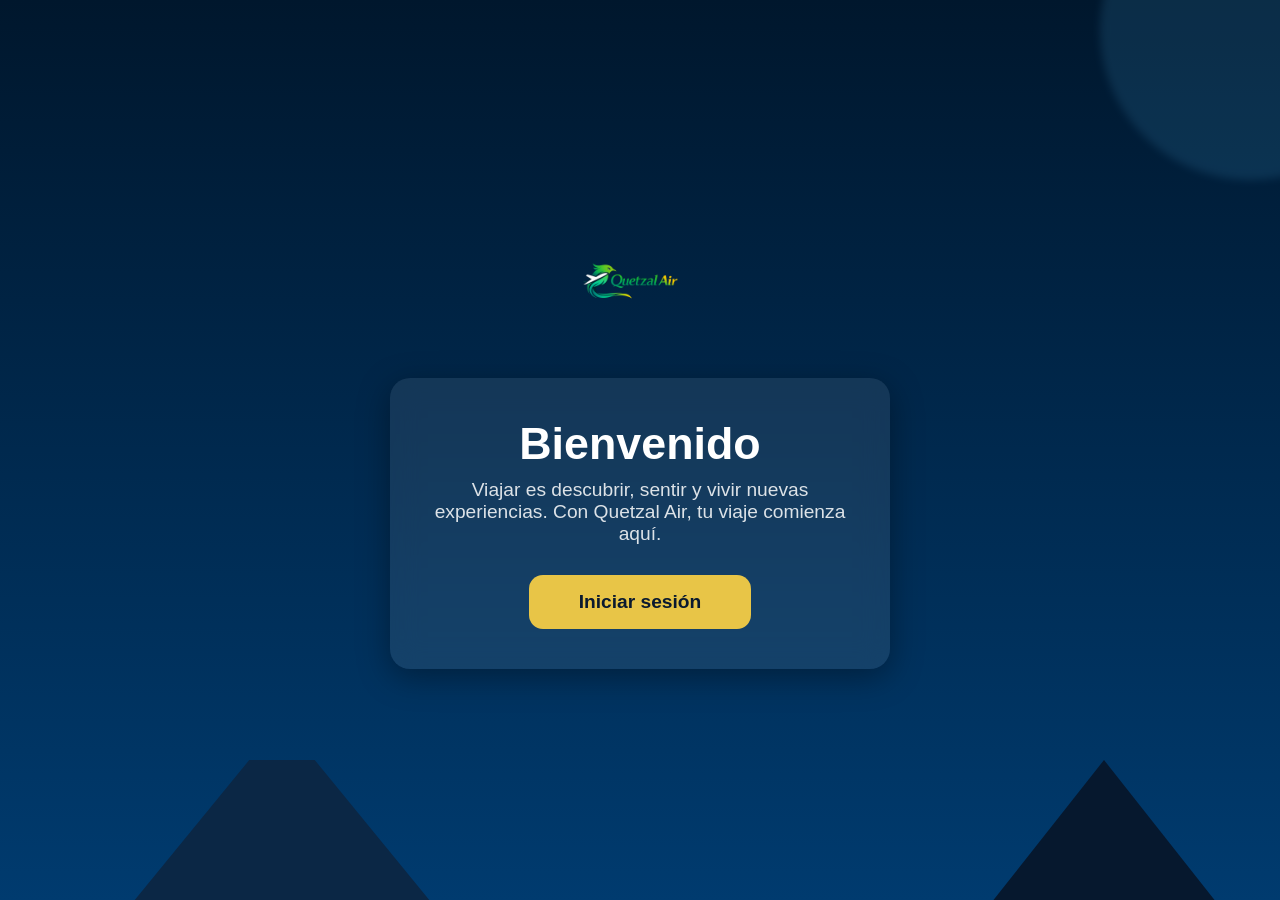
<file: index.html>
<!DOCTYPE html>
<html lang="es">
<head>
    <meta charset="UTF-8">
    <meta name="viewport" content="width=device-width, initial-scale=1.0">
    <title>Quetzal Air</title>

    <!-- CSS GLOBAL -->
    <link rel="stylesheet" href="css/style.css">

    <!-- CSS DE LA BIENVENIDA -->
    <link rel="stylesheet" href="css/welcome.css">
</head>
<body>

    <!-- CONTENEDOR PRINCIPAL -->
    <div class="welcome-container">

        <!-- CÍRCULO DECORATIVO -->
        <div class="welcome-circle"></div>

        <!-- LOGO -->
        <img src="img/logo.png" alt="Quetzal Air" class="welcome-logo">

        <!-- MONTAÑAS EN CSS -->
        <div class="welcome-mountains"></div>

        <!-- CONTENIDO CENTRAL -->
        <main class="welcome-card">
            <h1 class="welcome-title">Bienvenido</h1>
            <p class="welcome-subtitle">
                Viajar es descubrir, sentir y vivir nuevas experiencias.  
                Con Quetzal Air, tu viaje comienza aquí.
            </p>

            <a href="login.html" class="welcome-btn">Iniciar sesión</a>
        </main>

    </div>

</body>
</html>
</file>
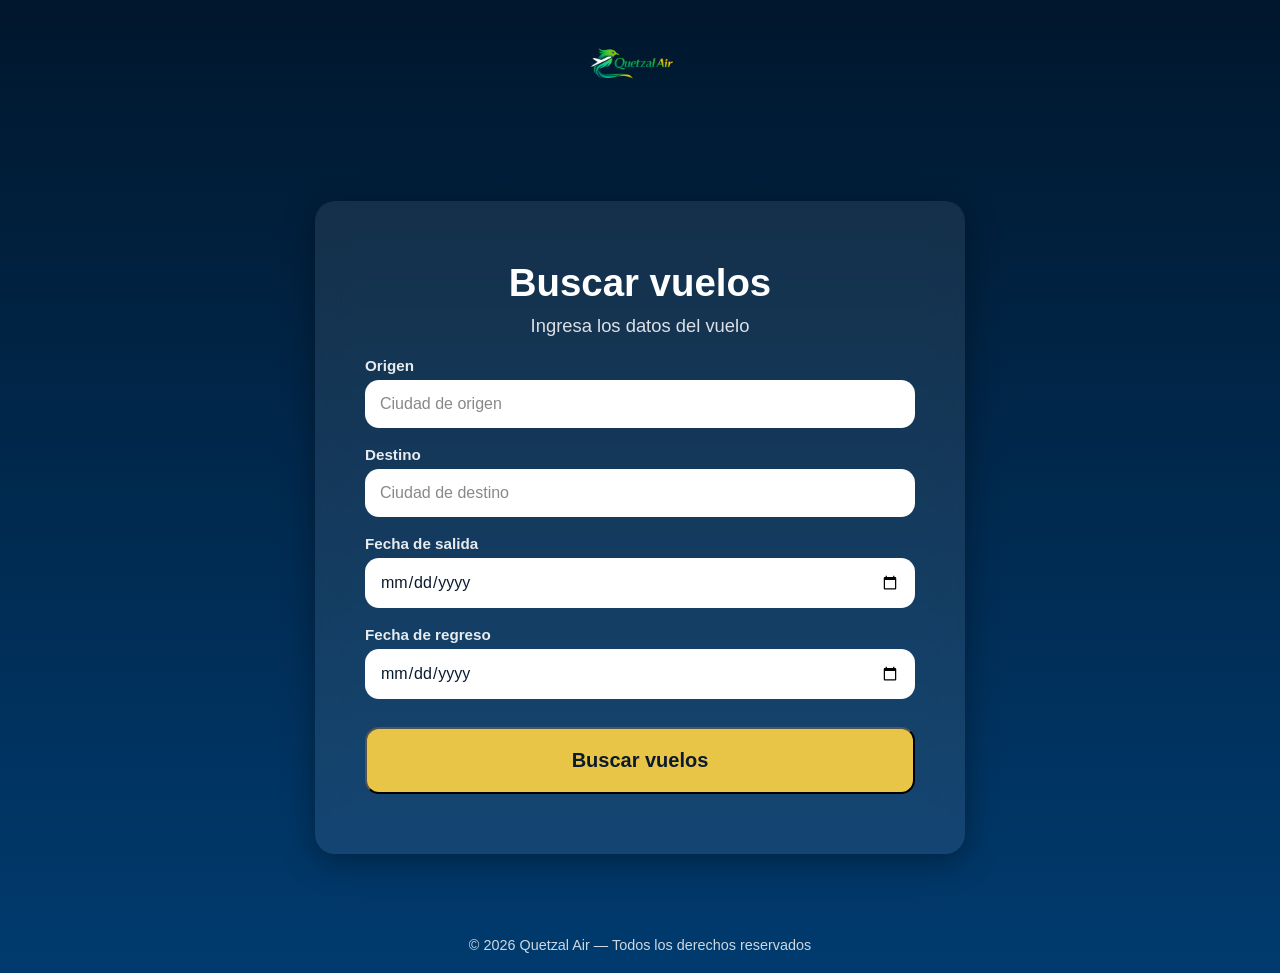
<file: buscar.html>
<!DOCTYPE html>
<html lang="es">
<head>
    <meta charset="UTF-8">
    <meta name="viewport" content="width=device-width, initial-scale=1.0">
    <title>Buscar vuelos</title>

    <!-- CSS GLOBAL -->
    <link rel="stylesheet" href="css/style.css">

    <!-- CSS LAYOUT -->
    <link rel="stylesheet" href="css/layout.css">

    <!-- CSS FORMULARIOS -->
    <link rel="stylesheet" href="css/forms.css">

    <!-- CSS RESPONSIVE -->
    <link rel="stylesheet" href="css/responsive.css">
</head>
<body>

<header class="header">
    <img src="img/logo.png" class="header-logo" alt="Quetzal Air">
</header>

<main class="menu-wrapper">
    <div class="menu-card">

        <h1 class="menu-title">Buscar vuelos</h1>
        <p class="menu-subtitle">Ingresa los datos del vuelo</p>

        <form action="resultados.html" class="form">

            <div class="form-group">
                <label>Origen</label>
                <input type="text" placeholder="Ciudad de origen" required>
            </div>

            <div class="form-group">
                <label>Destino</label>
                <input type="text" placeholder="Ciudad de destino" required>
            </div>

            <div class="form-group">
                <label>Fecha de salida</label>
                <input type="date" required>
            </div>

            <div class="form-group">
                <label>Fecha de regreso</label>
                <input type="date">
            </div>

            <button class="btn menu-btn" type="submit">Buscar vuelos</button>

        </form>

    </div>
</main>

<footer class="footer">
    <p>© 2026 Quetzal Air — Todos los derechos reservados</p>
</footer>

</body>
</html>
</file>
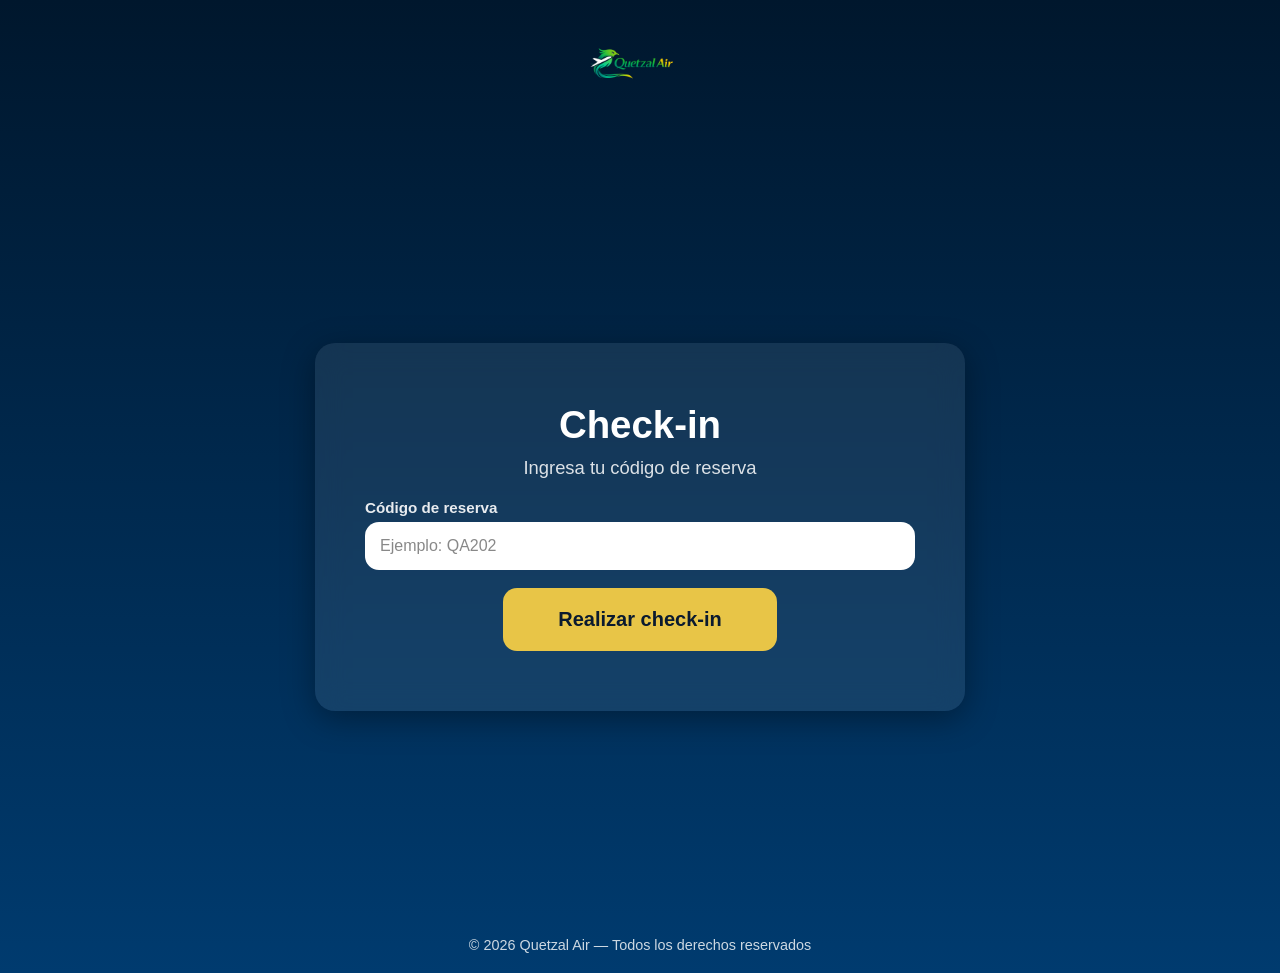
<file: checkin.html>
<!DOCTYPE html>
<html lang="es">
<head>
    <meta charset="UTF-8">
    <meta name="viewport" content="width=device-width, initial-scale=1.0">
    <title>Check-in</title>

    <!-- CSS GLOBAL -->
    <link rel="stylesheet" href="css/style.css">

    <!-- CSS LAYOUT -->
    <link rel="stylesheet" href="css/layout.css">

    <!-- CSS FORMULARIOS -->
    <link rel="stylesheet" href="css/forms.css">

    <!-- CSS RESPONSIVE -->
    <link rel="stylesheet" href="css/responsive.css">
</head>
<body>

<header class="header">
    <img src="img/logo.png" class="header-logo" alt="Quetzal Air">
</header>

<main class="menu-wrapper">
    <div class="menu-card">

        <h1 class="menu-title">Check-in</h1>
        <p class="menu-subtitle">Ingresa tu código de reserva</p>

        <form class="form">

            <div class="form-group">
                <label for="codigo">Código de reserva</label>
                <input id="codigo" type="text" placeholder="Ejemplo: QA202" required>
            </div>

        </form>

        <!-- BOTÓN QUE ACTIVA EL MODAL -->
        <label for="modalPago" class="btn menu-btn">Realizar check-in</label>

    </div>
</main>

<!-- CHECKBOX CONTROL DEL MODAL -->
<input type="checkbox" id="modalPago" hidden>

<!-- MODAL UNIVERSAL -->
<div class="modal-pago">
    <div class="modal-content">

        <!-- Vista 1: Procesando -->
        <div class="vista-procesando">
            <div class="loader-circle"></div>
            <p>Procesando...</p>
        </div>

        <!-- Vista 2: Completado -->
        <div class="vista-completado">
            <h2>Check-in completado</h2>
            <a href="menu.html" class="btn menu-btn">Regresar al menú</a>
        </div>

    </div>
</div>

<footer class="footer">
    <p>© 2026 Quetzal Air — Todos los derechos reservados</p>
</footer>

</body>
</html>
</file>
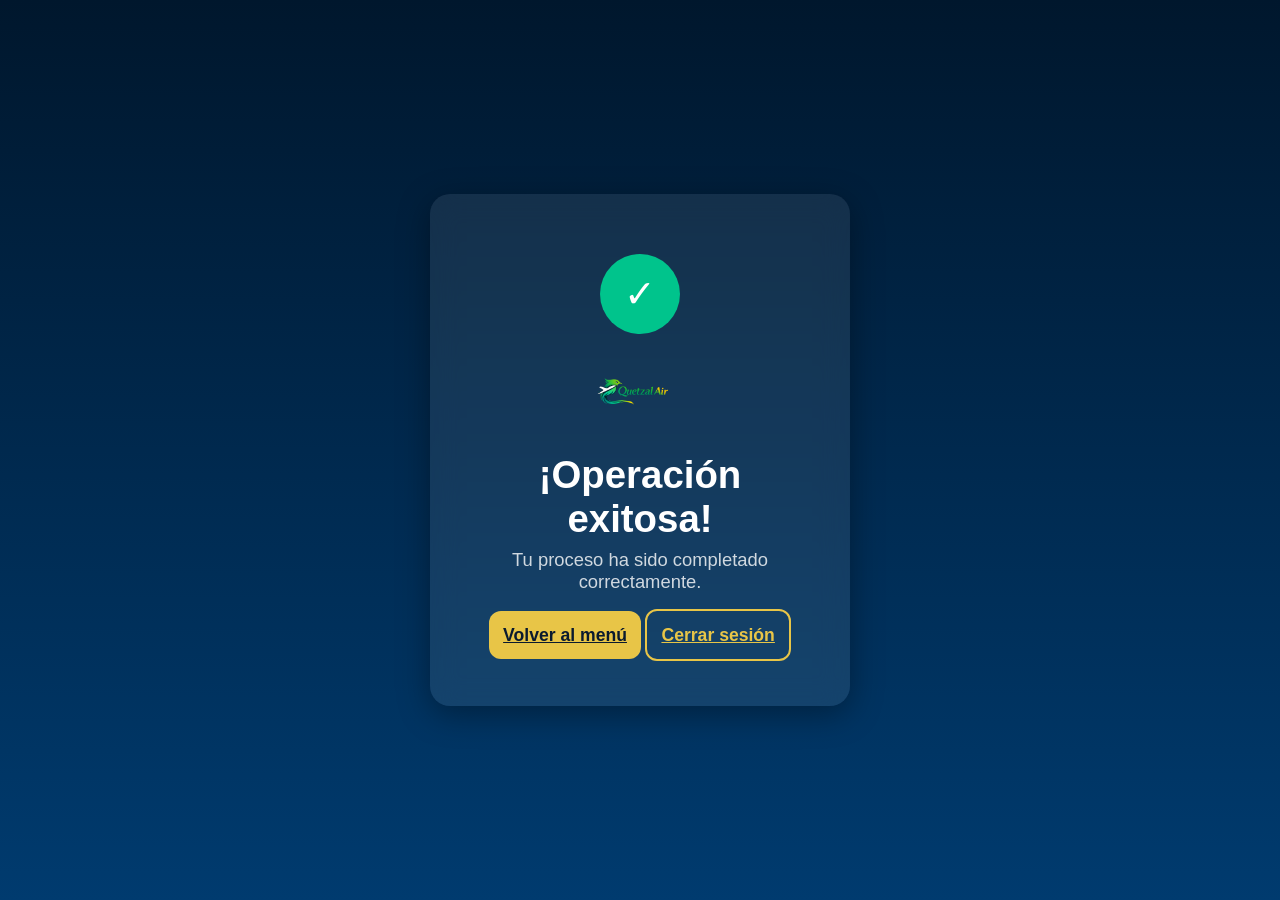
<file: confirmacion.html>
<!DOCTYPE html>
<html lang="es">
<head>
    <meta charset="UTF-8">
    <meta name="viewport" content="width=device-width, initial-scale=1.0">
    <title>Quetzal Air - Confirmación</title>

    <!-- CSS GLOBAL -->
    <link rel="stylesheet" href="css/style.css">

    <!-- CSS LAYOUT -->
    <link rel="stylesheet" href="css/layout.css">

    <!-- CSS LOGIN PREMIUM -->
    <link rel="stylesheet" href="css/login-new.css">

    <!-- CSS RESPONSIVE -->
    <link rel="stylesheet" href="css/responsive.css">
</head>
<body>

    <div class="login-card" style="max-width: 420px;">

        <!-- Icono de éxito -->
        <div class="login-icon" style="background: var(--verde-quetzal); font-size: 38px;">
            ✓
        </div>

        <!-- Logo -->
        <img src="img/logo.png" alt="Quetzal Air" class="login-logo">

        <!-- Mensaje -->
        <h1 class="login-title">¡Operación exitosa!</h1>
        <p class="login-subtitle">Tu proceso ha sido completado correctamente.</p>

        <!-- Botones -->
        <div class="form" style="margin-top: 2rem;">
            <a href="menu.html" class="login-btn" style="text-align:center;">Volver al menú</a>
            <a href="index.html" class="login-btn" style="background: transparent; border: 2px solid var(--dorado); color: var(--dorado); margin-top: 10px; text-align:center;">
                Cerrar sesión
            </a>
        </div>

    </div>

</body>
</html>
</file>
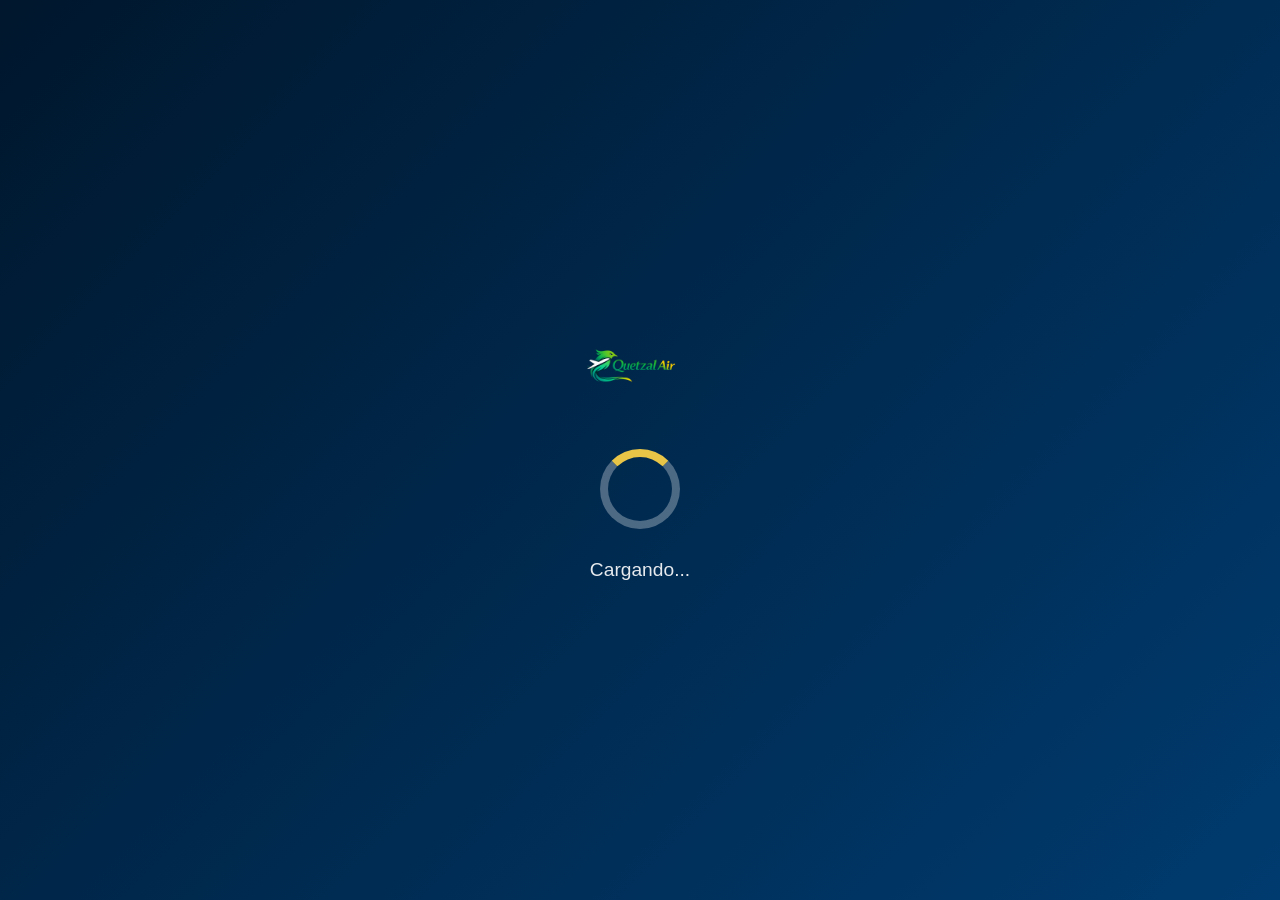
<file: loader.html>
<!DOCTYPE html>
<html lang="es">
<head>
    <meta charset="UTF-8">
    <meta name="viewport" content="width=device-width, initial-scale=1.0">
    <title>Cargando...</title>

    <!-- CSS GLOBAL -->
    <link rel="stylesheet" href="css/style.css">

    <!-- CSS LOADER -->
    <link rel="stylesheet" href="css/loader.css">

    <!-- CSS RESPONSIVE -->
    <link rel="stylesheet" href="css/responsive.css">

    <!-- Redirección automática -->
    <meta http-equiv="refresh" content="2; url=menu.html">
</head>
<body>

    <div class="loader-screen">

        <img src="img/logo.png" class="loader-logo" alt="Quetzal Air">

        <div class="loader-circle"></div>

        <p class="loader-text">Cargando...</p>

    </div>

</body>
</html>
</file>
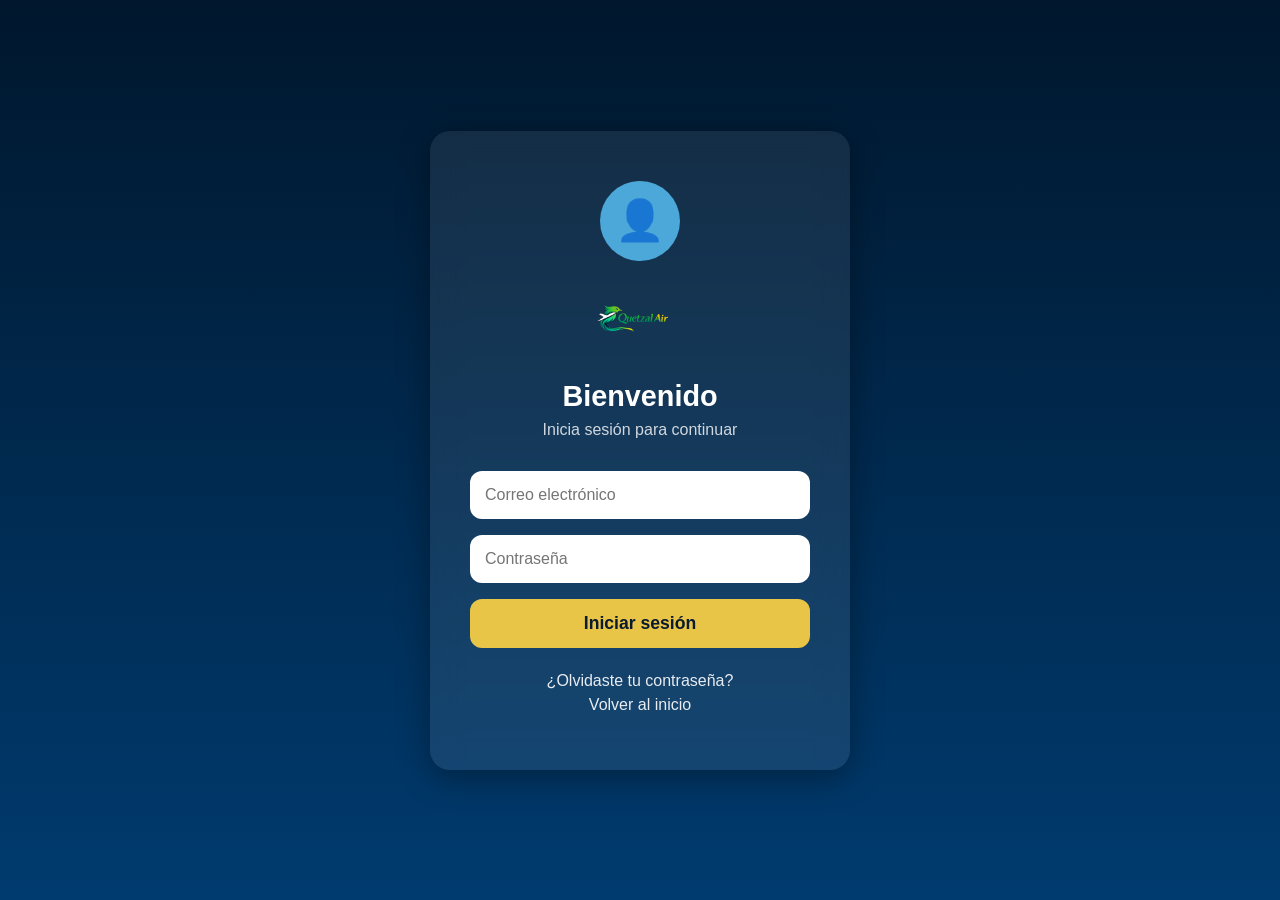
<file: login.html>
<!DOCTYPE html>
<html lang="es">
<head>
    <meta charset="UTF-8">
    <meta name="viewport" content="width=device-width, initial-scale=1.0">
    <title>Quetzal Air - Login</title>

    <!-- CSS GLOBAL -->
    <link rel="stylesheet" href="css/style.css">

    <!-- CSS LOGIN NUEVO -->
    <link rel="stylesheet" href="css/login-new.css">
</head>
<body>

    <div class="login-card">

        <!-- Icono superior -->
        <div class="login-icon">👤</div>

        <!-- Logo -->
        <img src="img/logo.png" alt="Quetzal Air" class="login-logo">

        <!-- Títulos -->
        <h1 class="login-title">Bienvenido</h1>
        <p class="login-subtitle">Inicia sesión para continuar</p>

        <!-- Formulario -->
        <form action="loader.html" method="GET">

            <div class="input-group">
                <input type="email" placeholder="Correo electrónico" required>
            </div>

            <div class="input-group">
                <input type="password" placeholder="Contraseña" required>
            </div>

            <button class="login-btn" type="submit">Iniciar sesión</button>

        </form>

        <!-- Enlaces -->
        <div class="login-links">
            <a href="recuperar.html">¿Olvidaste tu contraseña?</a>
            <a href="index.html">Volver al inicio</a>
        </div>

    </div>

</body>
</html>
</file>
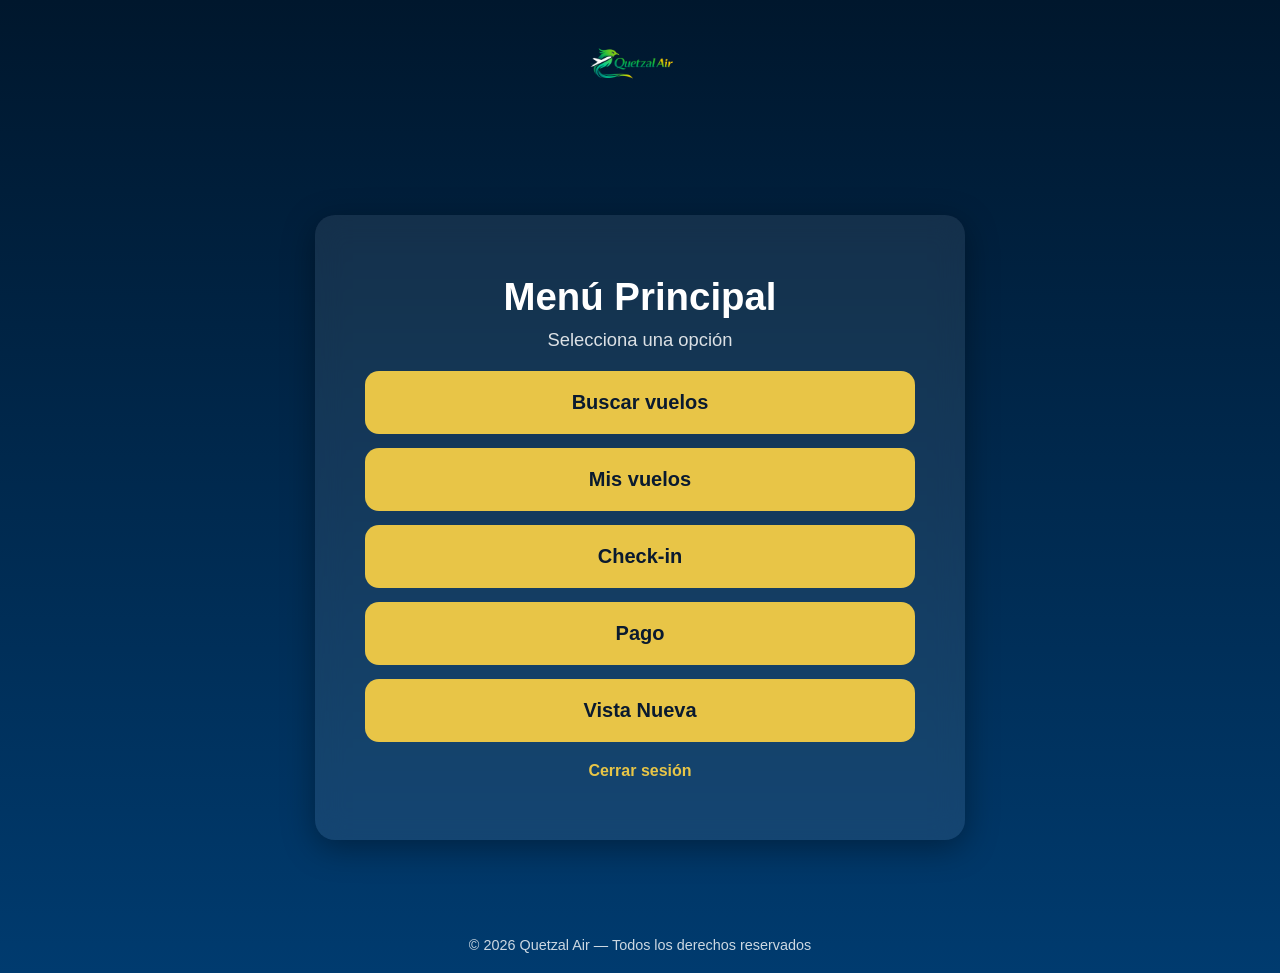
<file: menu.html>
<!DOCTYPE html>
<html lang="es">
<head>
    <meta charset="UTF-8">
    <meta name="viewport" content="width=device-width, initial-scale=1.0">
    <title>Quetzal Air - Menú</title>

    <!-- CSS GLOBAL -->
    <link rel="stylesheet" href="css/style.css">

    <!-- CSS LAYOUT -->
    <link rel="stylesheet" href="css/layout.css">

    <!-- CSS RESPONSIVE -->
    <link rel="stylesheet" href="css/responsive.css">
</head>
<body>

    <!-- HEADER -->
    <header class="header">
        <img src="img/logo.png" alt="Quetzal Air" class="header-logo">
    </header>

    <!-- CONTENIDO CENTRADO -->
    <main class="menu-wrapper">

        <div class="menu-card">

            <h1 class="menu-title">Menú Principal</h1>
            <p class="menu-subtitle">Selecciona una opción</p>

            <div class="menu-buttons">

                <a href="buscar.html" class="btn menu-btn">Buscar vuelos</a>
                <a href="mis-vuelos.html" class="btn menu-btn">Mis vuelos</a>
                <a href="checkin.html" class="btn menu-btn">Check-in</a>
                <a href="pago.html" class="btn menu-btn">Pago</a>
                <a href="quetzal-air-vista-nueva.html" class="btn menu-btn">Vista Nueva</a>
            </div>

            <div class="menu-links">
                <a href="index.html">Cerrar sesión</a>
            </div>

        </div>

    </main>

    <!-- FOOTER -->
    <footer class="footer">
        <p>© 2026 Quetzal Air — Todos los derechos reservados</p>
    </footer>

</body>
</html>
</file>
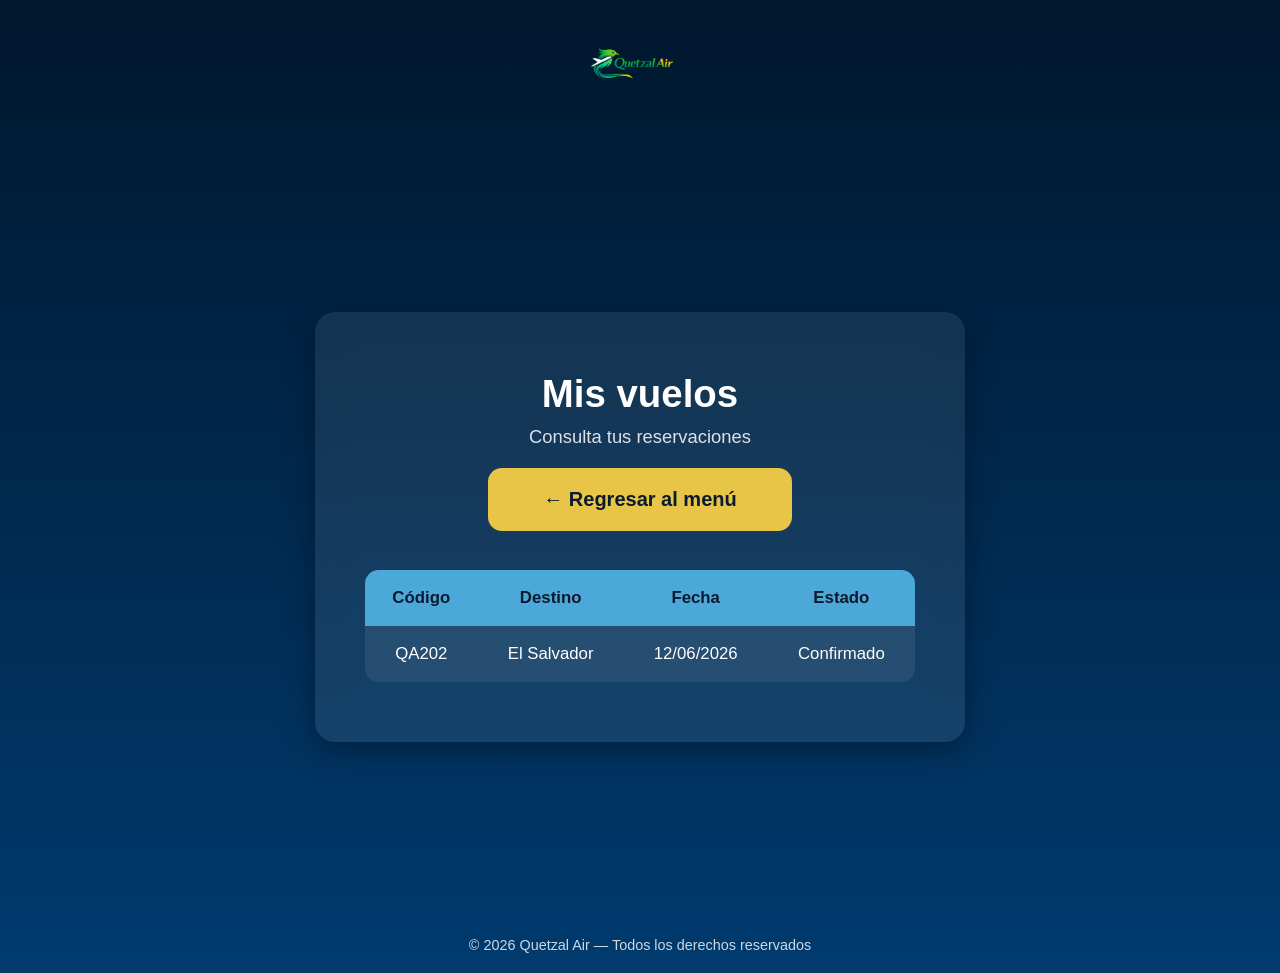
<file: mis-vuelos.html>
<!DOCTYPE html>
<html lang="es">
<head>
    <meta charset="UTF-8">
    <meta name="viewport" content="width=device-width, initial-scale=1.0">
    <title>Mis vuelos</title>

    <!-- CSS GLOBAL -->
    <link rel="stylesheet" href="css/style.css">

    <!-- CSS LAYOUT -->
    <link rel="stylesheet" href="css/layout.css">

    <!-- CSS RESPONSIVE -->
    <link rel="stylesheet" href="css/responsive.css">
</head>
<body>

<header class="header">
    <img src="img/logo.png" class="header-logo" alt="Quetzal Air">
</header>

<main class="menu-wrapper">
    <div class="menu-card">

        <h1 class="menu-title">Mis vuelos</h1>
        <p class="menu-subtitle">Consulta tus reservaciones</p>

        <!-- BOTÓN REGRESAR -->
        <a href="menu.html" class="btn menu-btn" style="margin-bottom: 1.2rem;">
            ← Regresar al menú
        </a>

        <div class="table-container">
            <table>
                <thead>
                    <tr>
                        <th>Código</th>
                        <th>Destino</th>
                        <th>Fecha</th>
                        <th>Estado</th>
                    </tr>
                </thead>

                <tbody>
                    <tr>
                        <td>QA202</td>
                        <td>El Salvador</td>
                        <td>12/06/2026</td>
                        <td>Confirmado</td>
                    </tr>
                </tbody>
            </table>
        </div>

    </div>
</main>

<footer class="footer">
    <p>© 2026 Quetzal Air — Todos los derechos reservados</p>
</footer>

</body>
</html>
</file>
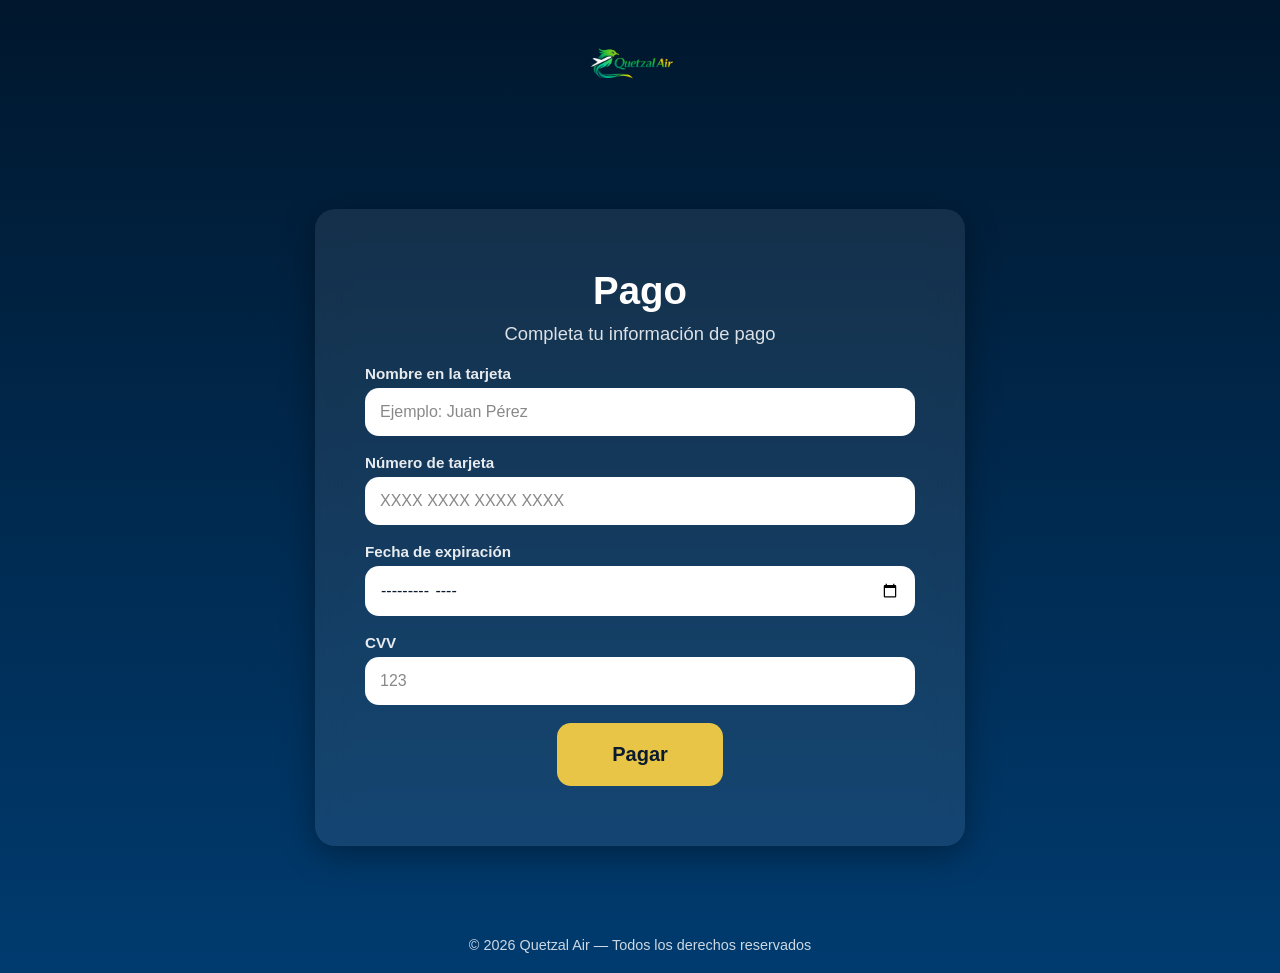
<file: pago.html>
<!DOCTYPE html>
<html lang="es">
<head>
    <meta charset="UTF-8">
    <meta name="viewport" content="width=device-width, initial-scale=1.0">
    <title>Pago</title>

    <!-- CSS GLOBAL -->
    <link rel="stylesheet" href="css/style.css">

    <!-- CSS LAYOUT -->
    <link rel="stylesheet" href="css/layout.css">

    <!-- CSS FORMULARIOS -->
    <link rel="stylesheet" href="css/forms.css">

    <!-- CSS RESPONSIVE -->
    <link rel="stylesheet" href="css/responsive.css">
</head>
<body>

    <!-- HEADER -->
    <header class="header">
        <img src="img/logo.png" class="header-logo" alt="Quetzal Air">
    </header>

    <!-- CONTENIDO -->
    <main class="menu-wrapper">
        <div class="menu-card">

            <h1 class="menu-title">Pago</h1>
            <p class="menu-subtitle">Completa tu información de pago</p>

            <form class="form">

                <div class="form-group">
                    <label for="nombre">Nombre en la tarjeta</label>
                    <input id="nombre" type="text" placeholder="Ejemplo: Juan Pérez" required>
                </div>

                <div class="form-group">
                    <label for="tarjeta">Número de tarjeta</label>
                    <input id="tarjeta" type="text" placeholder="XXXX XXXX XXXX XXXX" maxlength="16" required>
                </div>

                <div class="form-group">
                    <label for="fecha">Fecha de expiración</label>
                    <input id="fecha" type="month" required>
                </div>

                <div class="form-group">
                    <label for="cvv">CVV</label>
                    <input id="cvv" type="text" placeholder="123" maxlength="3" required>
                </div>

            </form>

            <!-- BOTÓN QUE ACTIVA EL MODAL -->
            <label for="modalPago" class="btn menu-btn">Pagar</label>

        </div>
    </main>

    <!-- CHECKBOX CONTROL DEL MODAL -->
    <input type="checkbox" id="modalPago" hidden>

    <!-- MODAL UNIVERSAL -->
    <div class="modal-pago">
        <div class="modal-content">

            <!-- Vista 1: Procesando -->
            <div class="vista-procesando">
                <div class="loader-circle"></div>
                <p>Procesando...</p>
            </div>

            <!-- Vista 2: Completado -->
            <div class="vista-completado">
                <h2>Pago completado</h2>
                <a href="menu.html" class="btn menu-btn">Regresar al menú</a>
            </div>

        </div>
    </div>

    <!-- FOOTER -->
    <footer class="footer">
        <p>© 2026 Quetzal Air — Todos los derechos reservados</p>
    </footer>

</body>
</html>
</file>
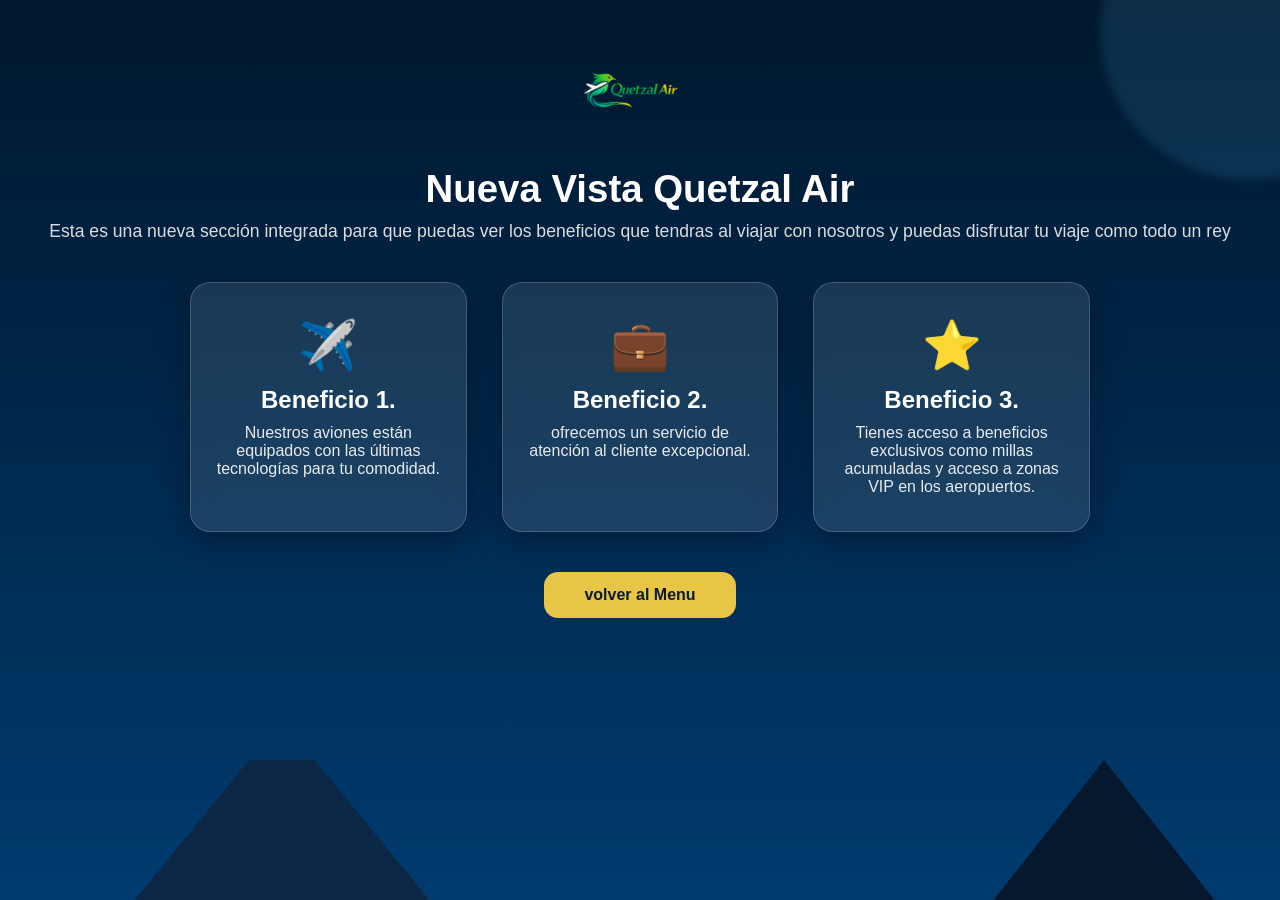
<file: quetzal-air-vista-nueva.html>
<!DOCTYPE html>
<html lang="es">
<head>
    <meta charset="UTF-8">
    <meta name="viewport" content="width=device-width, initial-scale=1.0">
    <title>Quetzal Air - Vista Nueva</title>

    <!-- ESTILOS GENERALES -->
    <link rel="stylesheet" href="css/style.css">
    <link rel="stylesheet" href="css/layout.css">
    <link rel="stylesheet" href="css/forms.css">

    <!-- ESTILO DE ESTA VISTA -->
    <link rel="stylesheet" href="css/quetzal-air-vista-nueva.css">
</head>

<body>

    <div class="vista-nueva-wrapper">

        <!-- Fondo decorativo -->
        <div class="vista-nueva-circle"></div>
        <div class="vista-nueva-mountains"></div>

        <!-- LOGO -->
        <img src="img/logo.png" alt="Quetzal Air" class="vista-nueva-logo">

        <!-- TÍTULO -->
        <h1 class="vista-nueva-title">Nueva Vista Quetzal Air</h1>
        <p class="vista-nueva-subtitle">
            Esta es una nueva sección integrada para que puedas ver los beneficios que tendras al viajar con nosotros y puedas disfrutar tu viaje como todo un rey 
        </p>

        <!-- BENEFICIOS (sin card grande) -->
        <div class="vista-nueva-benefits">

            <div class="vista-nueva-card-benefit">
                <div class="vista-nueva-icon">✈️</div>
                <h2>Beneficio 1.</h2>
                <p>Nuestros aviones están equipados con las últimas tecnologías para tu comodidad.</p>
            </div>

            <div class="vista-nueva-card-benefit">
                <div class="vista-nueva-icon">💼 </div>
                <h2>Beneficio 2.</h2>
                <p>ofrecemos un servicio de atención al cliente excepcional.</p>
            </div>

            <div class="vista-nueva-card-benefit">
                <div class="vista-nueva-icon">⭐ </div>
                <h2>Beneficio 3.</h2>
                <p>Tienes acceso a beneficios exclusivos como millas acumuladas y acceso a zonas VIP en los aeropuertos.</p>
            </div>

        </div>

        <!-- BOTÓN -->
        <a href="menu.html" class="vista-nueva-btn">volver al Menu</a>

    </div>

</body>
</html>
</file>
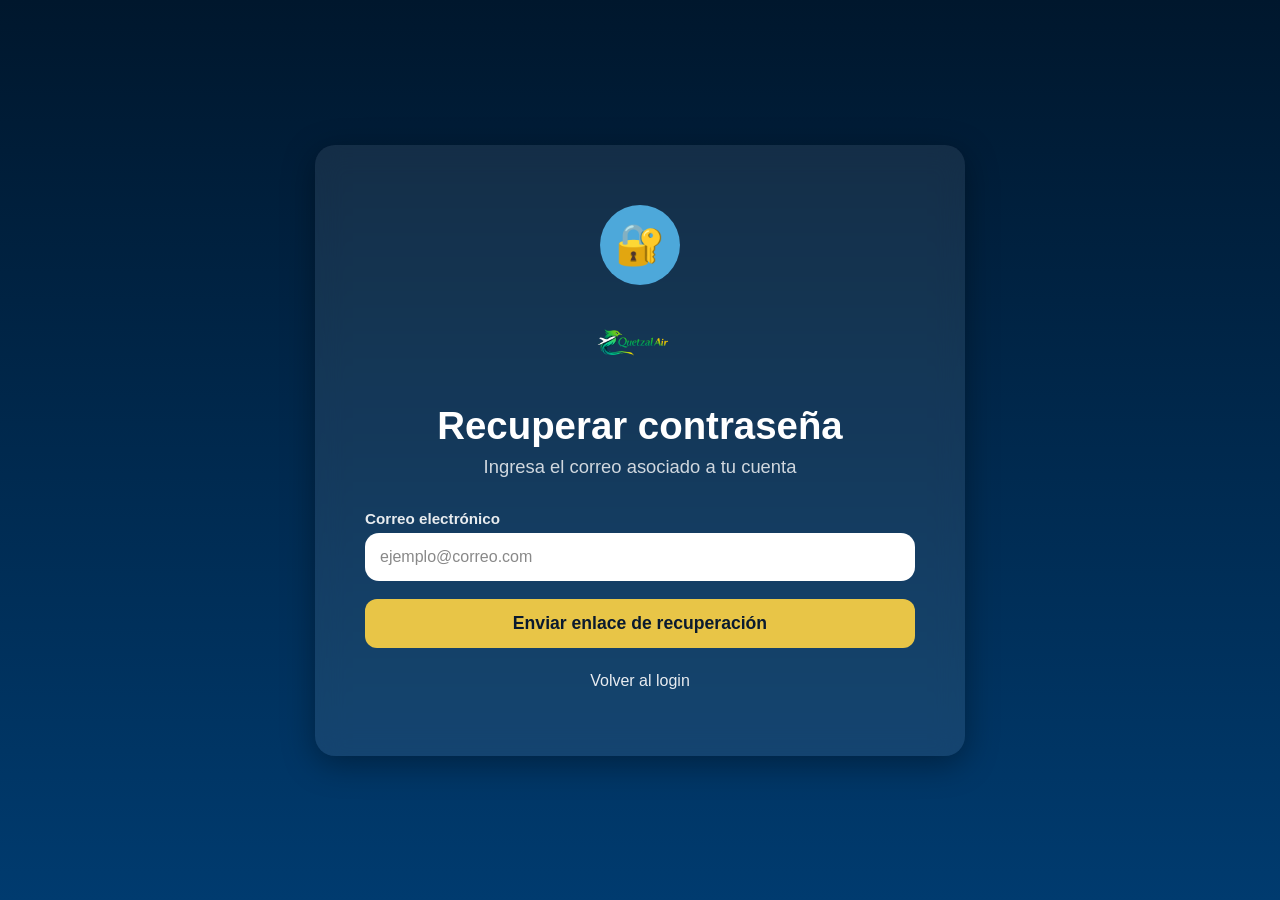
<file: recuperar.html>
<!DOCTYPE html>
<html lang="es">
<head>
    <meta charset="UTF-8">
    <meta name="viewport" content="width=device-width, initial-scale=1.0">
    <title>Quetzal Air - Recuperar contraseña</title>

    <!-- CSS GLOBAL -->
    <link rel="stylesheet" href="css/style.css">

    <!-- CSS FORMULARIOS -->
    <link rel="stylesheet" href="css/forms.css">

    <!-- CSS LOGIN PREMIUM -->
    <link rel="stylesheet" href="css/login-new.css">

    <!-- CSS RESPONSIVE -->
    <link rel="stylesheet" href="css/responsive.css">
</head>
<body>

    <div class="login-card">

        <!-- Icono superior -->
        <div class="login-icon">🔐</div>

        <!-- Logo -->
        <img src="img/logo.png" alt="Quetzal Air" class="login-logo">

        <!-- Títulos -->
        <h1 class="login-title">Recuperar contraseña</h1>
        <p class="login-subtitle">Ingresa el correo asociado a tu cuenta</p>

        <!-- Formulario -->
        <form class="form" action="loader.html" method="GET">

            <div class="form-group">
                <label for="email">Correo electrónico</label>
                <input id="email" type="email" placeholder="ejemplo@correo.com" required>
            </div>

            <button class="login-btn" type="submit">Enviar enlace de recuperación</button>

        </form>

        <!-- Enlaces -->
        <div class="login-links">
            <a href="login.html">Volver al login</a>
        </div>

    </div>

</body>
</html>
</file>
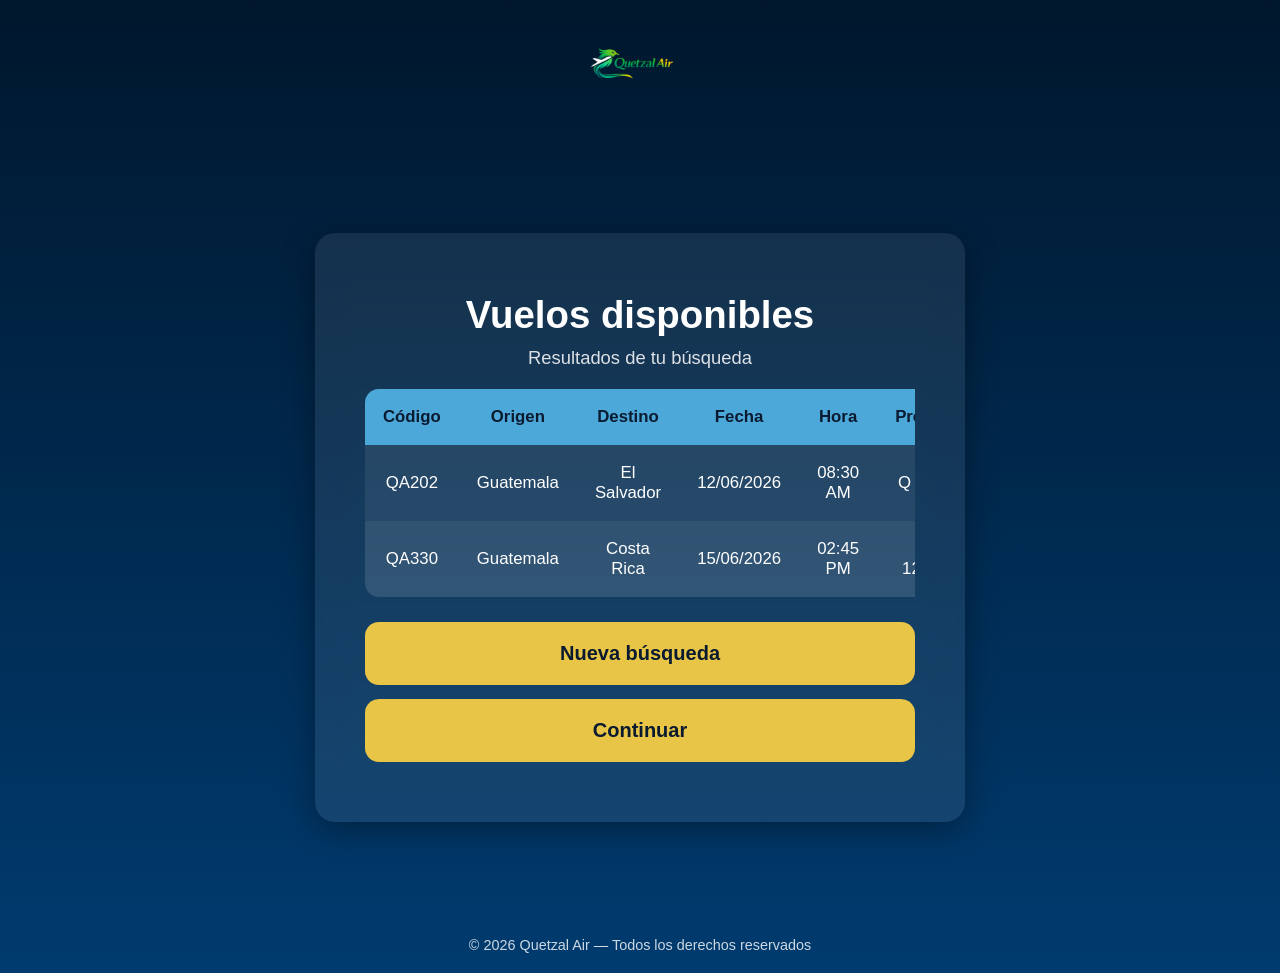
<file: resultados.html>
<!DOCTYPE html>
<html lang="es">
<head>
    <meta charset="UTF-8">
    <meta name="viewport" content="width=device-width, initial-scale=1.0">
    <title>Vuelos disponibles</title>

    <!-- CSS GLOBAL -->
    <link rel="stylesheet" href="css/style.css">

    <!-- CSS LAYOUT -->
    <link rel="stylesheet" href="css/layout.css">

    <!-- CSS RESPONSIVE -->
    <link rel="stylesheet" href="css/responsive.css">
</head>
<body>

<header class="header">
    <img src="img/logo.png" class="header-logo" alt="Quetzal Air">
</header>

<main class="menu-wrapper">
    <div class="menu-card">

        <h1 class="menu-title">Vuelos disponibles</h1>
        <p class="menu-subtitle">Resultados de tu búsqueda</p>

        <div class="table-container">
            <table>
                <thead>
                    <tr>
                        <th>Código</th>
                        <th>Origen</th>
                        <th>Destino</th>
                        <th>Fecha</th>
                        <th>Hora</th>
                        <th>Precio</th>
                    </tr>
                </thead>

                <tbody>
                    <tr>
                        <td>QA202</td>
                        <td>Guatemala</td>
                        <td>El Salvador</td>
                        <td>12/06/2026</td>
                        <td>08:30 AM</td>
                        <td>Q 850</td>
                    </tr>

                    <tr>
                        <td>QA330</td>
                        <td>Guatemala</td>
                        <td>Costa Rica</td>
                        <td>15/06/2026</td>
                        <td>02:45 PM</td>
                        <td>Q 1250</td>
                    </tr>
                </tbody>
            </table>
        </div>

        <div class="menu-buttons" style="margin-top: 25px;">
            <a href="buscar.html" class="btn menu-btn">Nueva búsqueda</a>

            <!-- BOTÓN QUE ACTIVA EL MODAL -->
            <label for="modalPago" class="btn menu-btn">Continuar</label>
        </div>

    </div>
</main>

<!-- CHECKBOX CONTROL DEL MODAL -->
<input type="checkbox" id="modalPago" hidden>

<!-- MODAL UNIVERSAL -->
<div class="modal-pago">
    <div class="modal-content">

        <!-- Vista 1: Procesando -->
        <div class="vista-procesando">
            <div class="loader-circle"></div>
            <p>Procesando...</p>
        </div>

        <!-- Vista 2: Completado -->
        <div class="vista-completado">
            <h2>Completado</h2>
            <a href="pago.html" class="btn menu-btn">Ir al pago</a>
        </div>

    </div>
</div>

<footer class="footer">
    <p>© 2026 Quetzal Air — Todos los derechos reservados</p>
</footer>

</body>
</html>
</file>
<file: css/style.css>
/* ============================================
   QUETZAL AIR - ESTILOS GLOBALES
   ============================================ */

/* ------------------------------
   VARIABLES
   ------------------------------ */
:root {
    --azul-oscuro: #00172D;
    --azul-medio: #003B6F;
    --azul-celeste: #4DA8DA;
    --blanco: #ffffff;
    --gris-claro: #e6e6e6;
    --dorado: #E8C547;
    --negro: #0A1A2F;
    --verde-quetzal: #00C48C;

    --radius: 14px;
    --sombra: 0 8px 32px rgba(0,0,0,0.35);
    --glass: rgba(255, 255, 255, 0.08);
}

/* ------------------------------
   RESET
   ------------------------------ */
* {
    margin: 0;
    padding: 0;
    box-sizing: border-box;
    font-family: "Poppins", sans-serif;
}

body {
    background: linear-gradient(180deg, var(--azul-oscuro), var(--azul-medio));
    color: var(--blanco);
    min-height: 100vh;
    overflow-x: hidden;
}

/* ------------------------------
   LOGO Y HEADER
   ------------------------------ */
.header {
    width: 100%;
    padding: 20px;
    text-align: center;
}

.header-logo {
    width: 140px;
}

/* ------------------------------
   BOTONES
   ------------------------------ */
.btn {
    display: inline-block;
    padding: 14px 40px;
    background: var(--dorado);
    color: var(--negro);
    border-radius: var(--radius);
    font-size: 1.1rem;
    font-weight: 700;
    text-decoration: none;
    cursor: pointer;
    transition: 0.3s;
    text-align: center;
}

.btn:hover {
    transform: scale(1.05);
}

/* Botón transparente (para logout o acciones secundarias) */
.btn-outline {
    background: transparent;
    border: 2px solid var(--dorado);
    color: var(--dorado);
}

.btn-outline:hover {
    background: var(--dorado);
    color: var(--negro);
}

/* ------------------------------
   TARJETAS (CARDS)
   ------------------------------ */
.menu-card,
.login-card {
    width: 90%;
    max-width: 420px;
    margin: auto;
    background: var(--glass);
    padding: 40px 30px;
    border-radius: 20px;
    box-shadow: var(--sombra);
    backdrop-filter: blur(14px);
    text-align: center;
}

/* ------------------------------
   TÍTULOS
   ------------------------------ */
.menu-title,
.login-title {
    font-size: 2rem;
    font-weight: 700;
    margin-bottom: 10px;
}

.menu-subtitle,
.login-subtitle {
    opacity: 0.85;
    margin-bottom: 20px;
}

/* ------------------------------
   TABLAS
   ------------------------------ */
.table-container {
    width: 100%;
    overflow-x: auto;
    margin-top: 20px;
}

table {
    width: 100%;
    border-collapse: collapse;
    background: var(--glass);
    border-radius: var(--radius);
    overflow: hidden;
}

thead {
    background: var(--azul-celeste);
    color: var(--negro);
}

th, td {
    padding: 14px;
    text-align: center;
}

tbody tr:nth-child(even) {
    background: rgba(255,255,255,0.05);
}

/* ------------------------------
   FOOTER
   ------------------------------ */
.footer {
    text-align: center;
    padding: 20px;
    opacity: 0.8;
    font-size: 0.9rem;
}
</file>
<file: css/welcome.css>
/* ============================================
   QUETZAL AIR - PANTALLA DE BIENVENIDA
   ============================================ */

.welcome-container {
    width: 100%;
    min-height: 100vh;
    background: linear-gradient(180deg, var(--azul-oscuro), var(--azul-medio));
    display: flex;
    flex-direction: column;
    justify-content: center;
    align-items: center;
    text-align: center;
    padding: 20px;
    overflow: hidden;
    position: relative;
}

/* CÍRCULO DECORATIVO */
.welcome-circle {
    position: absolute;
    top: -120px;
    right: -120px;
    width: 300px;
    height: 300px;
    background: var(--azul-celeste);
    opacity: 0.15;
    border-radius: 50%;
    filter: blur(4px);
}

/* MONTAÑAS HECHAS CON CSS */
.welcome-mountains {
    position: absolute;
    bottom: -40px;
    left: 50%;
    transform: translateX(-50%);
    width: 120%;
    height: 180px;
    overflow: hidden;
}

/* Montaña principal */
.welcome-mountains::before {
    content: "";
    position: absolute;
    bottom: 0;
    left: 15%;
    width: 0;
    height: 0;
    border-left: 180px solid transparent;
    border-right: 180px solid transparent;
    border-bottom: 220px solid #0b2745;
}

/* Montaña secundaria */
.welcome-mountains::after {
    content: "";
    position: absolute;
    bottom: -10px;
    right: 10%;
    width: 0;
    height: 0;
    border-left: 150px solid transparent;
    border-right: 150px solid transparent;
    border-bottom: 190px solid #06182e;
}

/* LOGO */
.welcome-logo {
    width: 160px;
    margin-bottom: 20px;
}

/* CARD CENTRAL */
.welcome-card {
    background: var(--glass);
    padding: 40px 30px;
    border-radius: 20px;
    box-shadow: var(--sombra);
    backdrop-filter: blur(14px);
    max-width: 500px;
    width: 90%;
    margin-top: 20px;
}

/* TÍTULO */
.welcome-title {
    font-size: 2.4rem;
    font-weight: 700;
    margin-bottom: 10px;
}

/* SUBTÍTULO */
.welcome-subtitle {
    font-size: 1.1rem;
    opacity: 0.85;
    margin-bottom: 30px;
}

/* BOTÓN */
.welcome-btn {
    display: inline-block;
    padding: 14px 40px;
    background: var(--dorado);
    color: var(--negro);
    border-radius: var(--radius);
    font-size: 1.15rem;
    font-weight: 700;
    text-decoration: none;
    cursor: pointer;
    transition: 0.3s;
}

.welcome-btn:hover {
    transform: scale(1.05);
}

/* RESPONSIVE */
@media (min-width: 768px) {
    .welcome-title {
        font-size: 2.8rem;
    }

    .welcome-subtitle {
        font-size: 1.2rem;
    }

    .welcome-btn {
        font-size: 1.2rem;
        padding: 16px 50px;
    }
}
</file>
<file: css/layout.css>
/* ============================================
   QUETZAL AIR - LAYOUT GENERAL
   ============================================ */

/* CONTENEDOR PRINCIPAL CENTRADO */
.menu-wrapper {
    width: 100%;
    min-height: calc(100vh - 120px);
    display: flex;
    justify-content: center;
    align-items: center;
    padding: 20px;
}

/* CARDS PRINCIPALES */
.menu-card {
    width: 100%;
    max-width: 480px;
    background: var(--glass);
    padding: 40px 30px;
    border-radius: 20px;
    box-shadow: var(--sombra);
    backdrop-filter: blur(14px);
    text-align: center;
}

/* BOTONES DEL MENÚ */
.menu-buttons {
    display: flex;
    flex-direction: column;
    gap: 14px;
    margin-top: 20px;
}

/* ENLACES SECUNDARIOS */
.menu-links {
    margin-top: 20px;
}

.menu-links a {
    color: var(--dorado);
    font-weight: 600;
    text-decoration: none;
    transition: 0.3s;
}

.menu-links a:hover {
    opacity: 0.7;
}

/* TABLAS */
.table-container {
    width: 100%;
    overflow-x: auto;
    margin-top: 20px;
}

table {
    width: 100%;
    border-collapse: collapse;
    background: var(--glass);
    border-radius: var(--radius);
    overflow: hidden;
}

thead {
    background: var(--azul-celeste);
    color: var(--negro);
}

th, td {
    padding: 14px;
    text-align: center;
}

tbody tr:nth-child(even) {
    background: rgba(255,255,255,0.05);
}

/* MODALES */
.modal-pago {
    position: fixed;
    inset: 0;
    background: rgba(0,0,0,0.6);
    backdrop-filter: blur(6px);
    display: none;
    justify-content: center;
    align-items: center;
    z-index: 999;
}

/* Mostrar modal cuando checkbox está activo */
#modalPago:checked ~ .modal-pago {
    display: flex;
}

.modal-content {
    background: var(--glass);
    padding: 40px 30px;
    border-radius: 20px;
    box-shadow: var(--sombra);
    width: 90%;
    max-width: 380px;
    text-align: center;
}

/* Loader circular */
.loader-circle {
    width: 60px;
    height: 60px;
    border: 6px solid rgba(255,255,255,0.3);
    border-top-color: var(--dorado);
    border-radius: 50%;
    margin: auto;
    animation: spin 1s linear infinite;
}

@keyframes spin {
    to { transform: rotate(360deg); }
}

/* Vista completada */
.vista-completado h2 {
    margin-bottom: 20px;
    font-size: 1.6rem;
    color: var(--dorado);
}
</file>
<file: css/forms.css>
/* ============================================
   QUETZAL AIR - FORMULARIOS
   ============================================ */

/* CONTENEDOR GENERAL DEL FORMULARIO */
.form {
    width: 100%;
    margin-top: 10px;
}

/* GRUPO DE INPUT + LABEL */
.form-group {
    text-align: left;
    margin-bottom: 18px;
}

/* LABELS */
.form-group label {
    display: block;
    font-size: 0.95rem;
    font-weight: 600;
    margin-bottom: 6px;
    color: var(--blanco);
    opacity: 0.9;
}

/* INPUTS */
.form-group input,
.form-group select,
.form-group textarea {
    width: 100%;
    padding: 14px;
    border-radius: var(--radius);
    border: 1px solid rgba(255,255,255,0.4);
    background: var(--blanco);
    color: var(--negro);
    font-size: 1rem;
    outline: none;
    transition: 0.3s;
}

/* FOCUS */
.form-group input:focus,
.form-group select:focus,
.form-group textarea:focus {
    border-color: var(--azul-celeste);
    box-shadow: 0 0 8px rgba(77,168,218,0.6);
}

/* PLACEHOLDER */
::placeholder {
    color: #6b6b6b;
    opacity: 0.8;
}

/* BOTÓN DENTRO DE FORMULARIOS */
.form .btn {
    width: 100%;
    margin-top: 10px;
}

/* TEXTAREA */
textarea {
    resize: none;
    min-height: 120px;
}

/* SELECT */
select {
    appearance: none;
    cursor: pointer;
}

/* MENSAJES DE ERROR O INFO */
.form-msg {
    font-size: 0.9rem;
    margin-top: 6px;
    opacity: 0.85;
}

/* ERROR */
.form-msg.error {
    color: #ff6b6b;
}

/* ÉXITO */
.form-msg.success {
    color: var(--verde-quetzal);
}
</file>
<file: css/responsive.css>
/* ============================================
   QUETZAL AIR - RESPONSIVE DESIGN
   ============================================ */

/* ------------------------------
   BASE MOBILE-FIRST
   ------------------------------ */
/* Ya que todos tus CSS están diseñados para móvil por defecto,
   aquí solo agregamos mejoras para pantallas más grandes. */


/* ============================================
   TABLETS — >= 600px
   ============================================ */
@media (min-width: 600px) {

    .menu-card,
    .login-card {
        max-width: 500px;
        padding: 50px 40px;
    }

    .btn {
        font-size: 1.15rem;
        padding: 16px 45px;
    }

    table th, table td {
        padding: 16px;
        font-size: 1rem;
    }
}


/* ============================================
   TABLETS GRANDES — >= 768px
   ============================================ */
@media (min-width: 768px) {

    .menu-wrapper {
        padding: 40px;
    }

    .menu-card {
        max-width: 550px;
    }

    .login-card {
        max-width: 480px;
    }

    .menu-title,
    .login-title {
        font-size: 2.2rem;
    }

    .menu-subtitle,
    .login-subtitle {
        font-size: 1.1rem;
    }
}


/* ============================================
   DESKTOP — >= 992px
   ============================================ */
@media (min-width: 992px) {

    body {
        background: linear-gradient(180deg, var(--azul-oscuro), var(--azul-medio));
    }

    .menu-card,
    .login-card {
        max-width: 600px;
        padding: 60px 50px;
    }

    .btn {
        font-size: 1.2rem;
        padding: 18px 50px;
    }

    table th, table td {
        padding: 18px;
        font-size: 1.05rem;
    }
}


/* ============================================
   DESKTOP GRANDE — >= 1200px
   ============================================ */
@media (min-width: 1200px) {

    .menu-card,
    .login-card {
        max-width: 650px;
    }

    .menu-title,
    .login-title {
        font-size: 2.4rem;
    }

    .menu-subtitle,
    .login-subtitle {
        font-size: 1.15rem;
    }

    .btn {
        font-size: 1.25rem;
        padding: 20px 55px;
    }
}
</file>
<file: css/login-new.css>
/* ================================
   LOGIN PREMIUM - QUETZAL AIR
   ================================ */

body {
    margin: 0;
    padding: 0;
    min-height: 100vh;
    background: linear-gradient(180deg, #00172D, #003B6F);
    display: flex;
    justify-content: center;
    align-items: center;
    color: var(--blanco);
}

/* TARJETA PRINCIPAL */
.login-card {
    width: 90%;
    max-width: 380px;
    background: rgba(255, 255, 255, 0.08);
    border-radius: 20px;
    padding: 40px 30px;
    text-align: center;
    box-shadow: 0 8px 32px rgba(0,0,0,0.35);
    backdrop-filter: blur(14px);
}

/* ICONO SUPERIOR */
.login-icon {
    width: 80px;
    height: 80px;
    background: var(--azul-celeste);
    color: white;
    border-radius: 50%;
    display: flex;
    justify-content: center;
    align-items: center;
    font-size: 40px;
    margin: 0 auto 20px;
}

/* LOGO */
.login-logo {
    width: 120px;
    margin-bottom: 15px;
}

/* TÍTULOS */
.login-title {
    font-size: 1.8rem;
    font-weight: 600;
    margin-bottom: .5rem;
}

.login-subtitle {
    opacity: 0.8;
    margin-bottom: 2rem;
}

/* INPUTS */
.input-group input {
    width: 100%;
    padding: 14px;
    border-radius: 12px;
    border: 1px solid rgba(255,255,255,0.4);
    background: white;
    color: #0A1A2F;
    font-size: 1rem;
    margin-bottom: 1rem;
    outline: none;
    transition: .3s;
}

.input-group input:focus {
    border-color: var(--azul-celeste);
}

/* BOTÓN */
.login-btn {
    width: 100%;
    padding: 14px;
    background: var(--dorado);
    color: #0A1A2F;
    border: none;
    border-radius: 12px;
    font-size: 1.1rem;
    font-weight: 700;
    cursor: pointer;
    transition: .3s;
}

.login-btn:hover {
    transform: scale(1.03);
}

/* ENLACES */
.login-links {
    margin-top: 1.5rem;
}

.login-links a {
    display: block;
    color: var(--blanco);
    opacity: 0.9;
    text-decoration: none;
    margin: 6px 0;
    transition: .3s;
}

.login-links a:hover {
    color: var(--dorado);
    opacity: 1;
}

/* RESPONSIVE */
@media (min-width: 768px) {
    .login-card {
        max-width: 420px;
        padding: 50px 40px;
    }
}
</file>
<file: css/loader.css>
/* ============================================
   QUETZAL AIR - LOADER Y PANTALLAS DE CARGA
   ============================================ */

/* PANTALLA COMPLETA */
.loader-screen {
    width: 100%;
    height: 100vh;
    background: linear-gradient(135deg, var(--azul-oscuro), var(--azul-medio));
    display: flex;
    justify-content: center;
    align-items: center;
    flex-direction: column;
    color: var(--blanco);
    text-align: center;
    padding: 20px;
}

/* LOGO EN LOADER */
.loader-logo {
    width: 150px;
    margin-bottom: 30px;
}

/* LOADER CIRCULAR */
.loader-circle {
    width: 80px;
    height: 80px;
    border: 8px solid rgba(255,255,255,0.3);
    border-top-color: var(--dorado);
    border-radius: 50%;
    animation: spin 1s linear infinite;
    margin-bottom: 20px;
}

@keyframes spin {
    to { transform: rotate(360deg); }
}

/* TEXTO DE CARGA */
.loader-text {
    font-size: 1.2rem;
    opacity: 0.9;
    margin-top: 10px;
}

/* -------------------------------------------
   MODAL UNIVERSAL (COMPATIBLE CON layout.css)
   ------------------------------------------- */

.modal-pago {
    position: fixed;
    inset: 0;
    background: rgba(0,0,0,0.6);
    backdrop-filter: blur(6px);
    display: none;
    justify-content: center;
    align-items: center;
    z-index: 999;
}

/* Mostrar modal cuando checkbox está activo */
#modalPago:checked ~ .modal-pago {
    display: flex;
}

.modal-content {
    background: var(--glass);
    padding: 40px 30px;
    border-radius: 20px;
    box-shadow: var(--sombra);
    width: 90%;
    max-width: 380px;
    text-align: center;
}

/* Vista procesando */
.vista-procesando p {
    margin-top: 15px;
    font-size: 1.1rem;
    opacity: 0.9;
}

/* Vista completado */
.vista-completado h2 {
    margin-bottom: 20px;
    font-size: 1.6rem;
    color: var(--dorado);
}
</file>
<file: css/quetzal-air-vista-nueva.css>
/* ============================================
   QUETZAL AIR - VISTA NUEVA
   ============================================ */

/* FONDO IGUAL AL INDEX */
.vista-nueva-wrapper {
    width: 100%;
    min-height: 100vh;
    background: linear-gradient(180deg, var(--azul-oscuro), var(--azul-medio));
    display: flex;
    flex-direction: column;
    justify-content: flex-start;
    align-items: center;
    text-align: center;
    padding: 40px 20px;
    overflow: hidden;
    position: relative;
}

/* CÍRCULO DECORATIVO */
.vista-nueva-circle {
    position: absolute;
    top: -120px;
    right: -120px;
    width: 300px;
    height: 300px;
    background: var(--azul-celeste);
    opacity: 0.15;
    border-radius: 50%;
    filter: blur(4px);
}

/* MONTAÑAS CSS */
.vista-nueva-mountains {
    position: absolute;
    bottom: -40px;
    left: 50%;
    transform: translateX(-50%);
    width: 120%;
    height: 180px;
    overflow: hidden;
}

.vista-nueva-mountains::before {
    content: "";
    position: absolute;
    bottom: 0;
    left: 15%;
    width: 0;
    height: 0;
    border-left: 180px solid transparent;
    border-right: 180px solid transparent;
    border-bottom: 220px solid #0b2745;
}

.vista-nueva-mountains::after {
    content: "";
    position: absolute;
    bottom: -10px;
    right: 10%;
    width: 0;
    height: 0;
    border-left: 150px solid transparent;
    border-right: 150px solid transparent;
    border-bottom: 190px solid #06182e;
}

/* LOGO */
.vista-nueva-logo {
    width: 160px;
    margin-bottom: 20px;
}

/* TÍTULO */
.vista-nueva-title {
    font-size: 2.4rem;
    font-weight: 700;
    margin-bottom: 10px;
    color: var(--blanco);
}

/* SUBTÍTULO */
.vista-nueva-subtitle {
    font-size: 1.1rem;
    opacity: 0.85;
    margin-bottom: 40px;
    color: var(--blanco);
}

/* BENEFICIOS (más espacio entre cuadros) */
.vista-nueva-benefits {
    display: grid;
    gap: 35px; /* MÁS ESPACIO ENTRE CUADROS */
    width: 100%;
    max-width: 900px;
    margin-bottom: 40px;
}

/* TARJETAS DE BENEFICIOS */
.vista-nueva-card-benefit {
    background: rgba(255,255,255,0.10);
    padding: 35px 25px; /* MÁS ESPACIO INTERNO */
    border-radius: 20px;
    backdrop-filter: blur(12px);
    box-shadow: var(--sombra);
    border: 1px solid rgba(255,255,255,0.18);
    transition: 0.3s;
}

.vista-nueva-card-benefit:hover {
    transform: translateY(-5px);
    background: rgba(255,255,255,0.15);
}

/* ÍCONOS */
.vista-nueva-icon {
    font-size: 48px;
    color: var(--dorado);
    margin-bottom: 12px;
}

/* TÍTULO DE BENEFICIO */
.vista-nueva-card-benefit h2 {
    color: var(--blanco);
    font-size: 1.5rem;
    margin-bottom: 10px;
}

/* TEXTO DE BENEFICIO */
.vista-nueva-card-benefit p {
    opacity: 0.9;
    font-size: 1rem;
    color: var(--blanco);
}

/* BOTÓN */
.vista-nueva-btn {
    display: inline-block;
    padding: 14px 40px;
    background: var(--dorado);
    color: var(--negro);
    border-radius: var(--radius);
    font-weight: 700;
    text-decoration: none;
    transition: 0.3s;
    z-index: 10;
}

.vista-nueva-btn:hover {
    transform: scale(1.05);
}

/* RESPONSIVE */
@media (min-width: 768px) {
    .vista-nueva-benefits {
        grid-template-columns: repeat(3, 1fr);
    }
}
</file>
